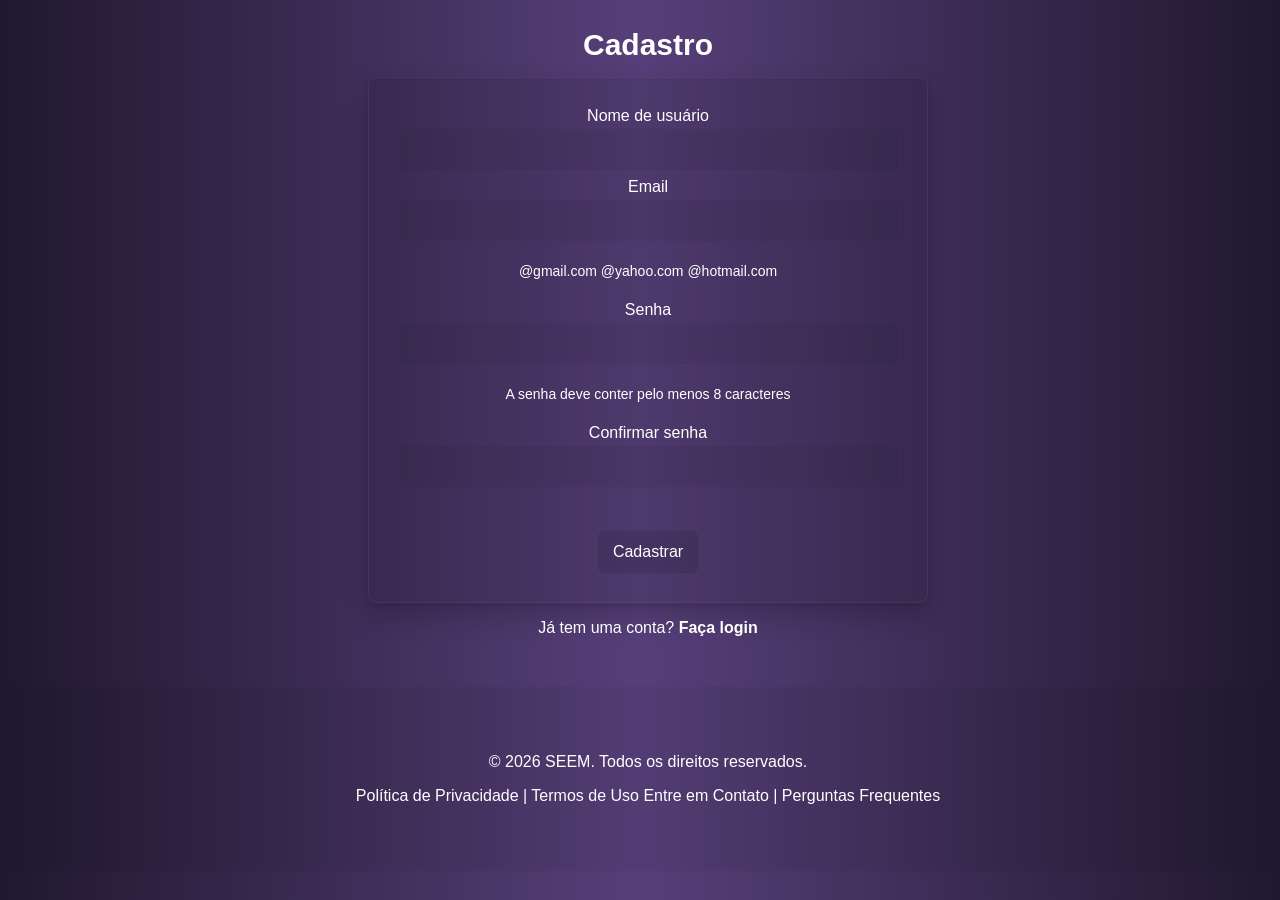
<file: cadastro.html>
<!DOCTYPE html>
<html lang="en">

<head>
    <meta charset="UTF-8">
    <meta name="viewport" content="width=device-width, initial-scale=1.0">
    <title>Cadastro</title>
    <link rel="stylesheet" href="style.css">
    <script src="script.js"></script>
</head>

<body>
    <section class="cad">
        <h2>Cadastro</h2>
        <form class="cadform" onsubmit="return continuar(event)">
            <label for="user" class="cad">Nome de usuário
                <input type="text" id="user" name="user" required>
            </label>

            <label for="email" class="cad">Email
                <input type="email" id="email" name="email" required>

            </label>
            <p>
                <a style="cursor: pointer;" onclick="preencherEmail()">@gmail.com</a>
                <a style="cursor: pointer;" onclick="preencherYahoo()">@yahoo.com</a>
                <a style="cursor: pointer;" onclick="preencherHotmail()">@hotmail.com</a>
            </p>

            <label for="senha" class="cad">Senha
                <input type="password" id="senha" name="senha" required>
            </label>
            <p>A senha deve conter pelo menos 8 caracteres</p>

            <label for="confsenha" class="cad">Confirmar senha
                <input type="password" id="confsenha" name="confsenha" required>
            </label>
            <p id="errosenha"></p>
            <button type="submit" class="button" onclick="criarConta()">Cadastrar</button>

        </form>
        <p class="link">Já tem uma conta? <a href="login.html" id="linkcad">Faça login</a></p>
    </section>

    <footer class="footer">
        <p>© 2026 SEEM. Todos os direitos reservados.</p>
        <p><a href="inicio.html">Política de Privacidade</a> | <a href="inicio.html">Termos de Uso</a> <a
                href="inicio.html">Entre em Contato</a> | <a href="inicio.html">Perguntas Frequentes</a></p>
    </footer>

</body>

</html>
</file>
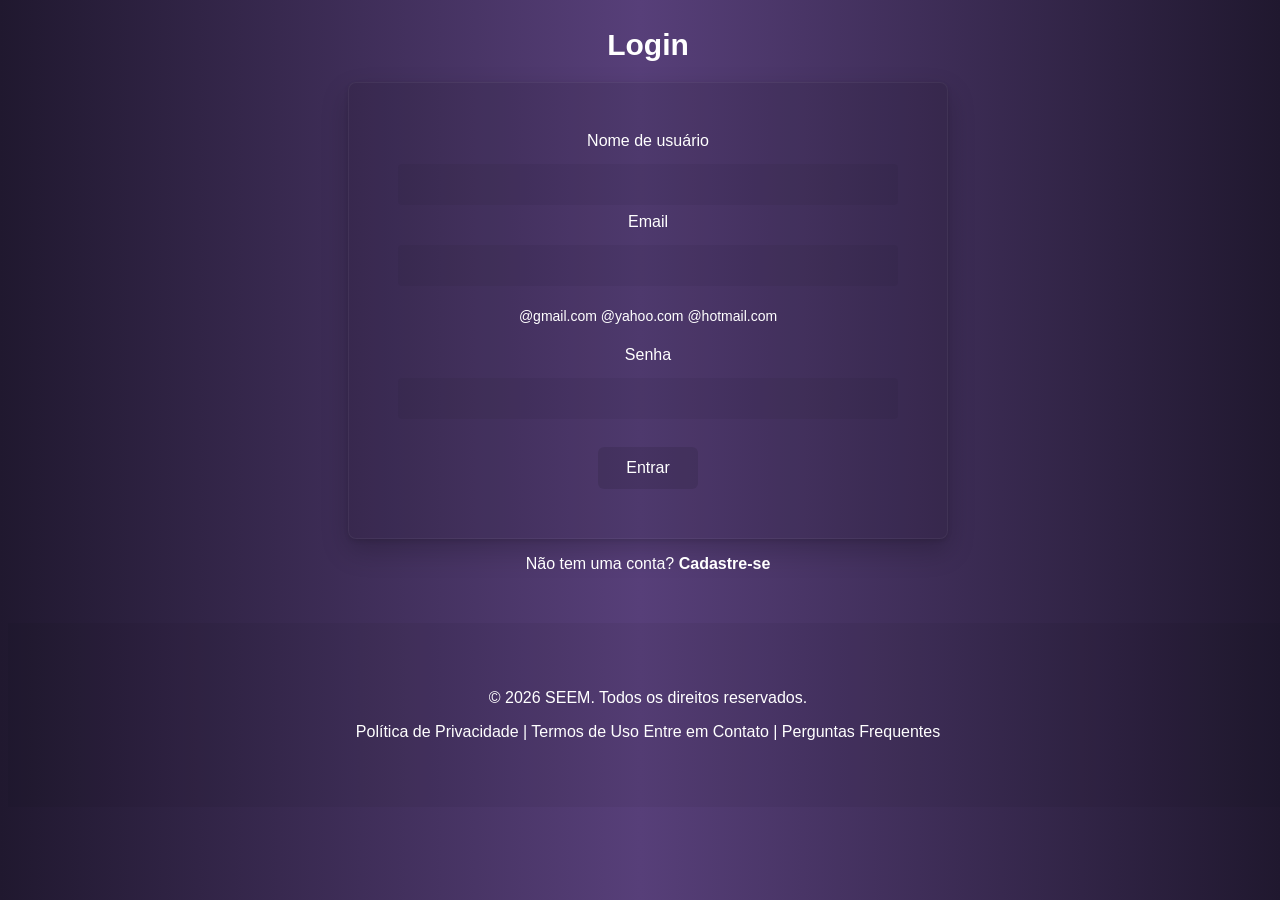
<file: login.html>
<!DOCTYPE html>
<html lang="en">

<head>
    <meta charset="UTF-8">
    <meta name="viewport" content="width=device-width, initial-scale=1.0">
    <title>Login</title>
    <link rel="stylesheet" href="style.css">
</head>

<body>
    <section class="login">
        <h2>Login</h2>
        <form class="loginform" action="catalogo.html" method="GET">
            <label for="user" class="login">Nome de usuário
                <input type="text" id="user" name="user" required>
            </label>

            <label for="email" class="login">Email
                <input type="email" id="email" name="email" required>
            </label>
            <p>
                <a style="cursor: pointer;" onclick="preencherEmail()">@gmail.com</a>
                <a style="cursor: pointer;" onclick="preencherYahoo()">@yahoo.com</a>
                <a style="cursor: pointer;" onclick="preencherHotmail()">@hotmail.com</a>
            </p>

            <label for="senha" class="login">Senha
                <input type="password" id="senha" name="senha" required>
            </label>
            <button type="submit" class="button">Entrar</button>

        </form>
        <p class="link">Não tem uma conta?<a href="cadastro.html" id="linkcad"> Cadastre-se</a></p>
    </section>

    <footer class="footer">
        <p>© 2026 SEEM. Todos os direitos reservados.</p>
        <p><a href="inicio.html">Política de Privacidade</a> | <a href="inicio.html">Termos de Uso</a> <a
                href="inicio.html">Entre em Contato</a> | <a href="inicio.html">Perguntas Frequentes</a></p>
    </footer>


    <script src="script.js"></script>
</body>

</html>
</file>
<file: style.css>
body {
    font-family: 'Poppins', 'Segoe UI', Tahoma, Geneva, Verdana, sans-serif;
    background: #20182F;
    background: linear-gradient(90deg, rgba(32, 24, 47, 1) 0%, rgba(87, 63, 121, 1) 50%, rgba(32, 24, 47, 1) 100%);
    width: 100%;
    overflow-x: hidden;

    &::-webkit-scrollbar {
        display: none;
    }
}

.navbar {
    display: flex;
    align-items: center;
    justify-content: space-between;
    background-color: transparent;
    padding: 10px 40px;
}

.navbar #logoml {
    width: 57px;
    height: 57px;
    position: relative;
    top: -12px;
}

.content {
    text-align: center;
    margin: 130px 50px 110px 50px;
}

.content p {
    color: white;
    font-size: 20px;
    margin-top: 30px;
}

.content-title {
    color: white;
    font-size: 60px;
    margin: 50px 75px 20px 75px;
}

.content a {
    margin-top: 30px;
}

.button {
    background-color: rgba(0, 0, 0, 0.1);
    color: white;
    text-decoration: none;
    border-radius: 8px;
    border: 1px solid white;
    padding: 10px 20px;
    display: inline-block;
}

.button:hover {
    background-color: white;
    color: #000000;
}

.trendingIndex {
    margin: 50px 0px 0px 0px;
    overflow: visible;
}

.trendingIndex h2 {
    color: white;
    font-size: 25px;
    margin-left: 60px;
}

.slideTrendingIndex {
    display: flex;
    gap: 20px;
    overflow-x: auto;
    scroll-behavior: smooth;
    padding: 40px 60px;
    margin: -40px 0;
}

.slideTrendingIndex::-webkit-scrollbar {
    display: none;
}

.trendingIndexFilmes {
    display: flex;
    gap: 10px;
    height: 300px;
    background: rgba(0, 0, 0, 0.1);
}

.trendingIndexfilme {
    background-color: rgb(255, 255, 255);
    width: 200px;
    height: 300px;
    margin: 0px 5px 0px 5px;
    background-size: cover;
    box-shadow:
        rgba(0, 0, 0, 0.2) 0px 12px 28px 0px,
        rgba(0, 0, 0, 0.1) 0px 2px 4px 0px,
        rgba(255, 255, 255, 0.05) 0px 0px 0px 1px inset;
}

.card-filmeIndex {
    position: relative;
    min-width: 200px;
    height: 300px;
    transition: transform 0.3s ease;
    flex-shrink: 0;
}

.card-filmeIndex:hover {
    transform: scale(1.2);
    z-index: 10;
}

.card-filmeIndex:hover .info-card {
    opacity: 1;
}

.planos {
    justify-content: space-evenly;
    margin: 0 50px 200px 50px;
    overflow: visible;
}

.planos h2 {
    color: white;
    margin: 60px 0px 30px 50px;
    font-size: 30px;
}

.planoscontainer {
    display: flex;
    gap: 40px;
    height: 300px;
    margin: 0 50px 50px 50px;
    text-align: center;
}

.plano {
    margin: 0px 5px 0px 5px;
    background: rgba(0, 0, 0, 0.12);
    border-radius: 8px;
    box-shadow:
        rgba(0, 0, 0, 0.2) 0px 12px 28px 0px,
        rgba(0, 0, 0, 0.1) 0px 2px 4px 0px,
        rgba(255, 255, 255, 0.05) 0px 0px 0px 1px inset;
}

.plano h3 {
    color: white;
    font-size: 20px;
    margin: 20px 0px 20px 0px;
}

.plano p {
    color: white;
    font-size: 16px;
    margin: 10px 20px 10px 22px;
}

.plano a {
    margin-top: 20px;
}

.plano:hover {
    transform: scale(1.15);
    z-index: 10;
    transition: transform 0.3s ease;
}

.footer {
    background-color: rgba(0, 0, 0, 0.05);
    margin-bottom: -5px;
    text-align: center;
    padding: 50px;
    color: white;
}

.footer a {
    color: white;
    text-decoration: none;
}

.cad,
.login {
    display: flex;
    flex-direction: column;
    justify-content: center;
    align-items: center;
    min-height: 10px;
    padding: 0px;
    color: white;
}

.cad h2,
.login h2 {
    font-size: 30px;
}

.cad h2 {
    margin: 20px 0px 15px 0px;
}

.login h2 {
    margin: 20px 0px 20px 0px;
}

.cad form,
.login form {
    background-color: rgba(0, 0, 0, 0.1);
    border-radius: 8px;
    width: 100%;
    max-width: 500px;
    display: flex;
    flex-direction: column;
    gap: 8px;
    box-shadow:
        rgba(0, 0, 0, 0.2) 0px 12px 28px 0px,
        rgba(0, 0, 0, 0.1) 0px 2px 4px 0px,
        rgba(255, 255, 255, 0.05) 0px 0px 0px 1px inset;
}

.cad form {
    padding: 30px;
}

.login form {
    padding: 50px;
}

.cadform p,
.loginform p {
    color: white;
    font-size: 14px;
    text-align: center;
    justify-content: space-evenly;
}

.cad label,
.login label {
    display: flex;
    flex-direction: column;
    color: white;
    font-size: 16px;
    font-weight: 500;
    gap: 4px;
}

.cadform input,
.loginform input {
    padding: 12px;
    border: none;
    border-radius: 4px;
    font-size: 15px;
    font-family: 'Poppins', sans-serif;
    width: 100%;
    box-sizing: border-box;
    background-color: rgba(0, 0, 0, 0.05);
    color: white;
}

.loginform input {
    margin-top: 10px;
}

.cadform button,
.loginform button {
    align-self: center;
    padding: 12px;
    background-color: rgba(0, 0, 0, 0.1);
    color: white;
    border: none;
    border-radius: 6px;
    font-size: 16px;
    cursor: pointer;
    font-weight: 500;
    width: 20%;
}

.cadform button:hover,
.loginform button:hover {
    background-color: #ffffff;
    color: black;
}

.loginform button {
    margin-top: 20px;
}

#linkcad,
#linklogin {
    color: #ffffff;
    font-weight: bold;
    text-decoration: none;
}

.cad .link,
.login .link {
    margin-bottom: 50px;
}

.formPesquisar {
    display: flex;
    align-items: center;
    margin: 0 0 0 50px;
}

.formPesquisar input {
    border: none;
    border-radius: 6px 0 0 6px;
    padding: 8px;
    background-color: rgba(0, 0, 0, 0.5);
    color: white;
}

.formPesquisar button {
    border: none;
    background-color: rgba(0, 0, 0, 0.5);
    cursor: pointer;
    padding: 4px;
    border-radius: 0 6px 6px 0;
}

.formPesquisar button img {
    width: 20px;
    height: 20px;
}

.saudacoes h1,
.resultadosSaudacao h1 {
    color: white;
    font-size: 35px;
    margin: 50px 0px 10px 50px;
}

.saudacoes p,
.resultadosSaudacao p {
    color: white;
    font-size: 21px;
    margin: 0px 0px 50px 50px;
}

.resultadosSaudacao p {
    margin-bottom: -75px;
}

.catalogoGenero,
.catalogoPesquisa {
    margin: 10px;
    overflow: visible;
}

.catalogoGenero h2,
.catalogoPesquisa h2 {
    color: white;
    font-size: 25px;
    margin: 50px 0px 0px 50px;
}

.slideCatalogoGenero,
.slideCatalogoPesquisa {
    display: flex;
    gap: 20px;
    overflow-x: auto;
    scroll-behavior: smooth;
    padding: 60px 60px;
    margin: -40px 0;
}

.slideCatalogoGenero::-webkit-scrollbar,
.slideCatalogoPesquisa::-webkit-scrollbar,
.slideRecomendados::-webkit-scrollbar,
.slideEpisodios::-webkit-scrollbar {
    display: none;
}

.card-filme,
.card-filmeRecomendado,
.card-filmeEpisodios,
.card-filmeCatalogoPesquisa {
    position: relative;
    min-width: 200px;
    height: 300px;
    transition: transform 0.3s ease;
    cursor: pointer;
    box-shadow:
        rgba(0, 0, 0, 0.2) 0px 12px 28px 0px,
        rgba(0, 0, 0, 0.1) 0px 2px 4px 0px,
        rgba(255, 255, 255, 0.05) 0px 0px 0px 1px inset;
}

.catalogofilme,
.filmeRecomendado,
.filmeEpisodios {
    width: 100%;
    height: 100%;
    object-fit: cover;
    border-radius: 4px;
}

.card-filme:hover,
.card-filmeRecomendado:hover,
.card-filmeEpisodios:hover,
.card-filmeCatalogoPesquisa:hover {
    transform: scale(1.2);
    z-index: 10;
}

.info-card,
.recomendados .info-card,
.epsFilme .info-card .catalogoPesquisa .info-card {
    position: absolute;
    bottom: 0;
    left: 0;
    right: 0;
    background: linear-gradient(transparent, rgba(0, 0, 0, 0.9));
    padding: 10px;
    opacity: 0;
    transition: opacity 0.3s ease;
    color: white;
    font-family: sans-serif;
}

.card-filme:hover .info-card,
.recomendados .card-filmeRecomendado:hover .info-card,
.epsFilme .card-filmeEpisodios:hover .info-card,
.catalogoPesquisa .card-filmeCatalogoPesquisa:hover .info-card {
    opacity: 1;
}

.epsFilme .info-card {
    opacity: 1;
}

.info-card .titulo {
    font-size: 14px;
    font-weight: bold;
    margin: 0;
}

.info-card .ano-classificacao {
    font-size: 10px;
    color: #ffffff;
}

.btn-detalhes {
    background: rgba(255, 255, 255, 0.4);
    border: none;
    padding: 5px 10px;
    font-size: 10px;
    border-radius: 4px;
    margin-top: 5px;
    cursor: pointer;
}

#slideCatalogoGenero {
    overflow-y: scroll;
    scroll-behavior: smooth;
}

.paginaInfoFilme {
    background-color: rgba(0, 0, 0, 0.6);
    margin: 0 -35px -10px -10px;
}

.infoTrailer {
    display: flex;
    flex-direction: row;
    margin: -10px 0px 0 -10px;
}

.infoTrailer .infoFilme h1 {
    color: white;
    font-size: 40px;
    margin: 0px -10px 10px 0px;
    margin-top: 30px;
    margin-bottom: auto;
}

.infoDetalhes {
    display: flex;
    justify-content: space-evenly;
    gap: 20px;
    color: white;
    font-size: 18px;
    margin: 0px 10px 0px -28px;
}

.infoDetalhes #ano,
.infoDetalhes #nota,
.infoDetalhes #duracao {
    background-color: rgba(0, 0, 0, 0.07);
    padding: 4px;
    border-radius: 6px;
    font-weight: 600;
}

.infoDetalhes #ano,
.infoDetalhes #duracao {
    color: rgba(255, 255, 255, 0.8);
}

.infoDetalhes #nota {
    color: rgba(0, 255, 0, 0.8);
}

.infoDetalhes #classificacao {
    margin-top: 21px;
}

.infoFilmeSinopse {
    display: flex;
    flex-direction: column;
    width: 400px;
    margin: 0px 10px 0px 90px;
    margin-bottom: 50px;
}

.sinopseFilme {
    width: 420px;
}

.sinopseFilme #elenco,
.sinopseFilme #sinopse {
    color: rgba(255, 255, 255, 0.8);
}

.sinopseFilme #sinopse {
    font-size: 18px;
}

.botoesInfo {
    display: flex;
    flex-direction: column;
    gap: 20px;
    align-items: center;
    margin-top: 40px;
}

.botoesInfo button {
    padding: 12px;
    background-color: rgba(255, 255, 255, 0.05);
    color: white;
    border: none;
    border-radius: 8px;
    font-size: 18px;
    width: 250px;
    cursor: pointer;
    font-weight: 500;
    gap: 3px;
}

.botoesInfo button:hover {
    background-color: rgba(0, 0, 0, 0.4);
    color: rgb(255, 255, 255);
}

.trailerFilme {
    position: relative;
    width: 100%;
    max-width: 1050px;
    cursor: pointer;
    overflow: hidden;
    aspect-ratio: 16 / 9;
    margin-left: auto;
    margin-right: -35px;
    margin-top: -10px;
    border-radius: 20px;
}

.capa-video {
    width: 100%;
    height: 100%;
    object-fit: cover;
    transition: transform 0.3s ease;
    border-radius: 20px;
}

.botao-play {
    position: absolute;
    top: 50%;
    left: 50%;
    transform: translate(-50%, -50%);
    width: 80px;
    height: 80px;
    background: rgba(167, 167, 167, 0.2);
    border-radius: 50%;
    display: flex;
    align-items: center;
    justify-content: center;
    box-shadow: 0 0 20px rgba(0, 0, 0, 0.5);
}

.triangulo {
    width: 0;
    height: 0;
    border-top: 15px solid transparent;
    border-bottom: 15px solid transparent;
    border-left: 25px solid white;
    margin-left: 5px;
}

.recomendados,
.epsFilme,
.catalogoPesquisa {
    margin: 50px -35px 0px 0px;
    overflow: visible;
}

.recomendados h2 {
    color: white;
    font-size: 30px;
    margin: 0px 0px -20px 50px;
    padding-top: 10px;
}

.epsFilme select {
    color: rgb(255, 255, 255);
    background-color: rgba(255, 255, 255, 0.05);
    font-size: 18px;
    width: 170px;
    margin: 20px 0px 0px 50px;
    padding: 12px;
    border: none;
    border-radius: 8px;
}

.slideRecomendados,
.slideEpisodios,
.slideCatalogoPesquisa {
    display: flex;
    gap: 20px;
    overflow-x: auto;
    scroll-behavior: smooth;
    padding: 60px 60px;
    margin-right: 60px;
    margin-left: -10px;
}

.slideEpisodios {
    margin-top: -40px;
}

@media (max-width: 1024px) {
    .infoTrailer {
        flex-direction: column-reverse;
        align-items: center;
    }

    .trailerFilme {
        margin-right: 0;
        width: 100%;
        border-radius: 0;
    }

    .infoFilmeSinopse {
        width: 90%;
        margin: 20px auto;
        text-align: center;
    }

    .sinopseFilme {
        width: 100%;
    }

    .infoDetalhes {
        justify-content: center;
        margin: 10px 0;
    }

    .content-title {
        font-size: 45px;
        margin: 30px 20px;
    }
}

@media (max-width: 768px) {
    .navbar {
        padding: 10px 20px;
    }

    .content-title {
        font-size: 32px;
    }

    .planoscontainer {
        flex-direction: column;
        height: auto;
        gap: 20px;
        margin: 0 20px;
    }

    .plano {
        padding-bottom: 20px;
    }

    .plano:hover {
        transform: scale(1.05);
    }

    .cad form,
    .login form {
        width: 80%;
        padding: 20px;
    }

    .cadform input,
    .loginform input {
        font-size: 14px;
        width: 80%;
    }

    .cadform button,
    .loginform button {
        width: 50%;
    }

    .saudacoes h1,
    .resultadosSaudacao h1 {
        font-size: 28px;
        margin-left: 20px;
    }

    .saudacoes p,
    .resultadosSaudacao p {
        font-size: 18px;
        margin-left: 20px;
    }

    .trendingIndex h2,
    .catalogoGenero h2,
    .recomendados h2 {
        margin-left: 20px;
        font-size: 22px;
    }

    .slideTrendingIndex,
    .slideCatalogoGenero,
    .slideRecomendados,
    .slideEpisodios {
        padding: 20px;
        margin-top: 20px;
    }

    .slideCatalogoPesquisa {
        margin-left: -50px;
    }

    .catalogoPesquisa h2 {
        margin-left: 10px;
    }

    .card-filmeIndex:hover,
    .card-filme:hover,
    .card-filmeRecomendado:hover {
        transform: scale(1.1);
    }

    .card-filmeEpisodios:hover {
        transform: scale(1.15);
    }

    .slideEpisodios {
        margin-left: 5px;
    }

    .infoTrailer {
        flex-direction: column-reverse;
    }

    .infoTrailer .infoFilme {
        margin: -25px 0px 10px 0px;
    }

    .infoTrailer .infoDetalhes {
        margin: -15px 0px 0px 0px;
    }

    .infoTrailer .sinopseFilme {
        margin: -15px 0px 0px -15px;
    }

    .slideRecomendados {
        margin-left: 5px;
    }

    .catalogoGenero {
        margin-left: -10px;
    }

    .slideTrendingIndex {
        margin-left: -10px;
    }

    .planos h2 {
        margin-left: -30px;
    }
}

@media (max-width: 480px) {
    .content-title {
        font-size: 28px;
    }

    .botoesInfo button {
        width: 100%;
        max-width: 280px;
    }
}
</file>
